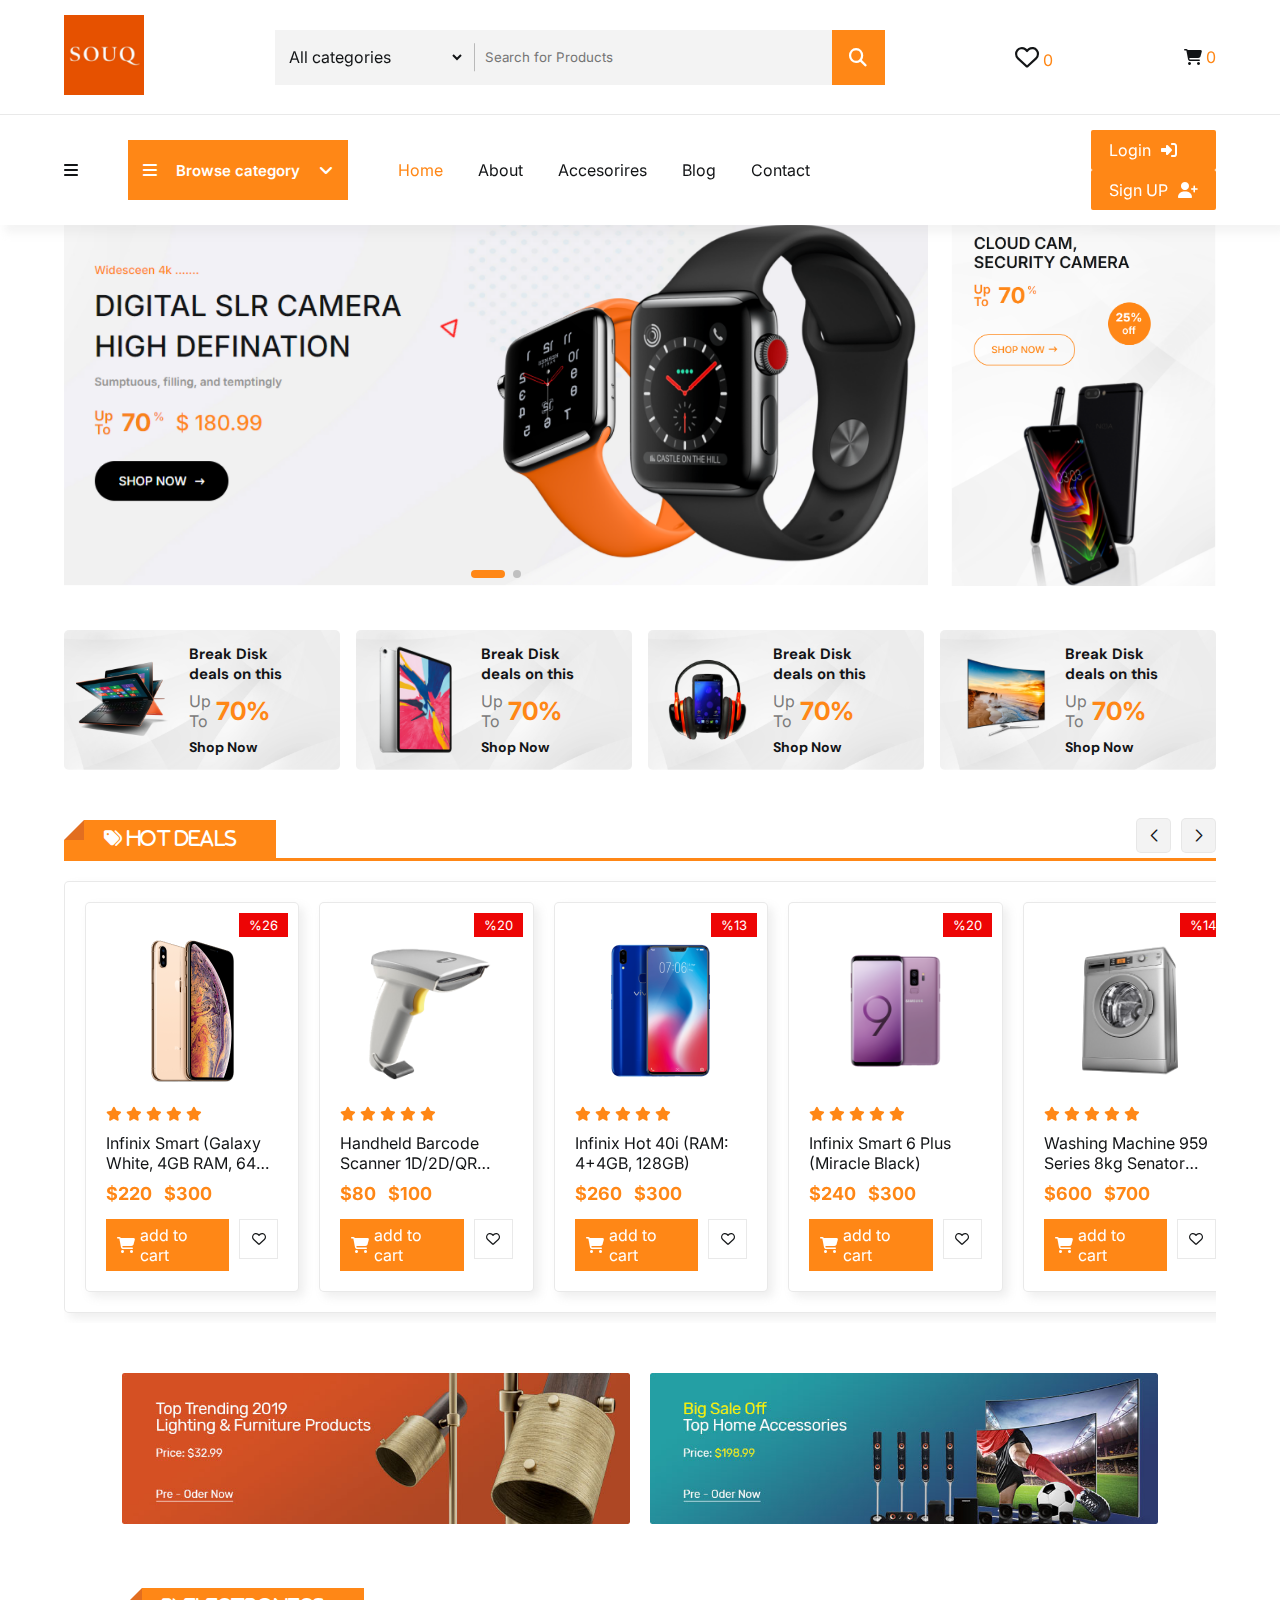
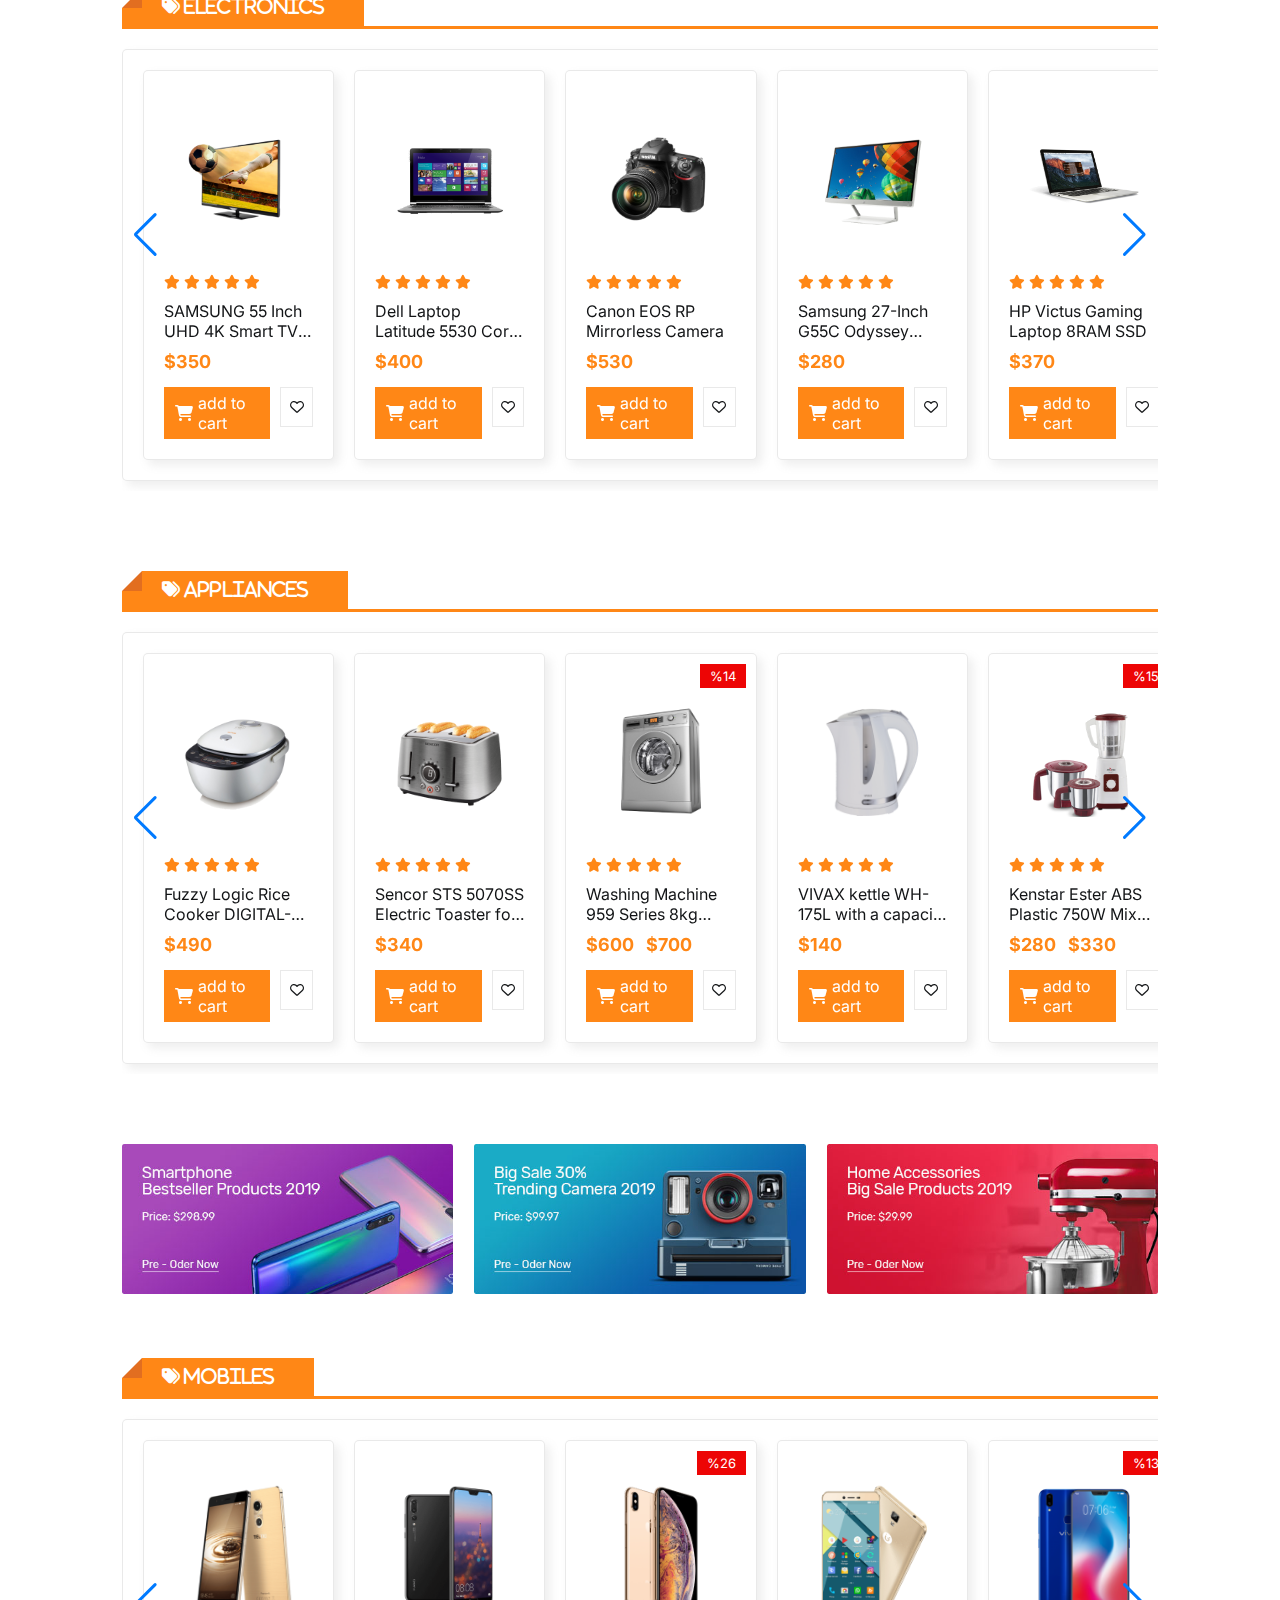
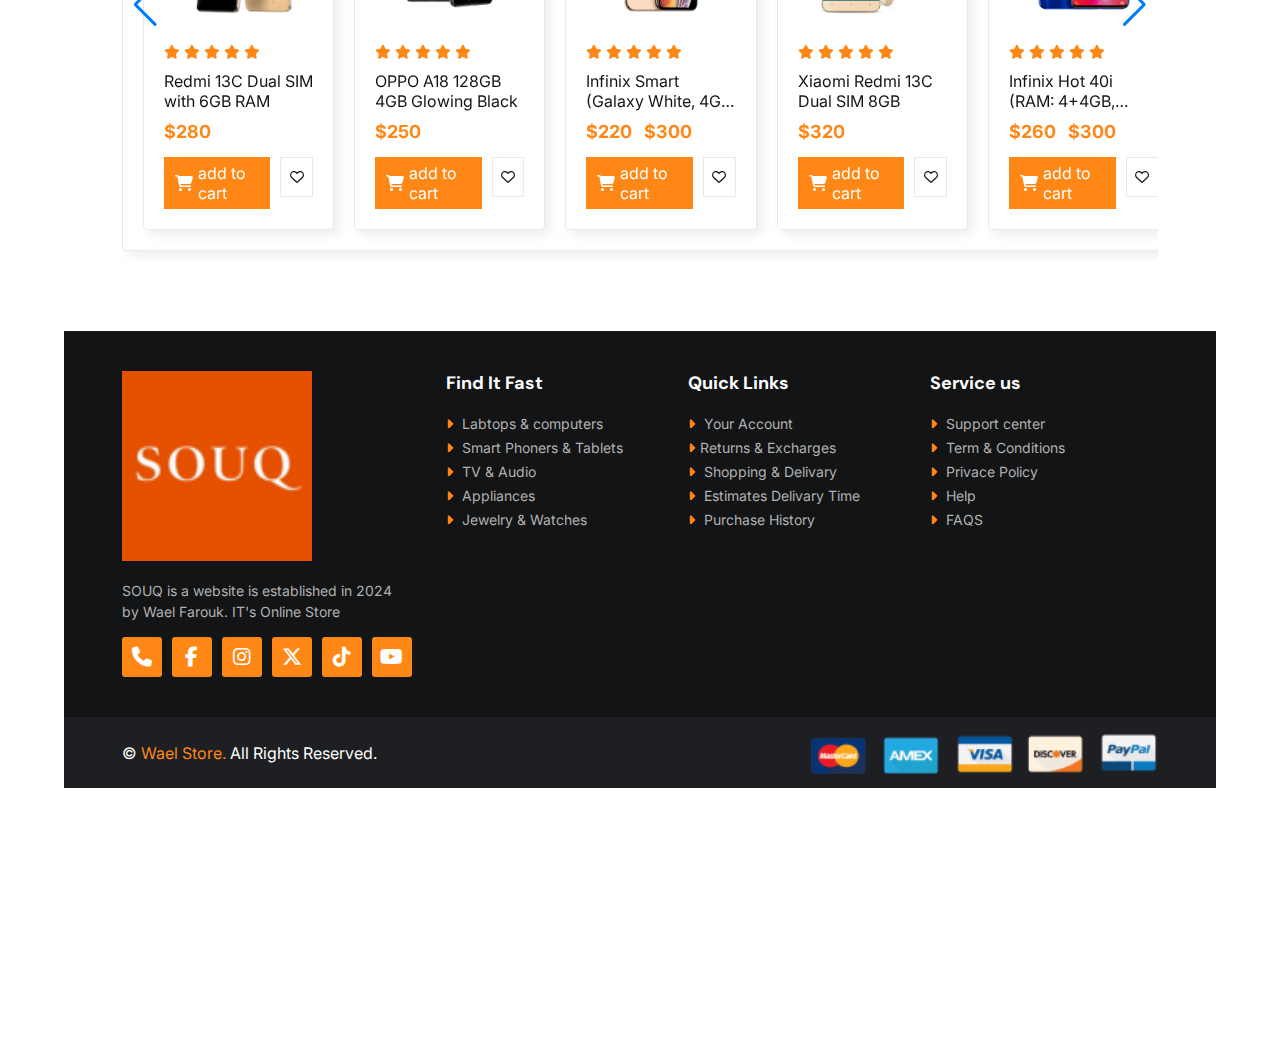
<file: index.html>
<!DOCTYPE html>
<html lang="en">
<head>
    <meta charset="UTF-8">
    <meta name="viewport" content="width=device-width, initial-scale=1.0">
    <title>Wael | online Store</title>
    
    <link rel="icon" href="favicon-32x32.png">

    <!--file css-->
    <link rel="stylesheet" href="https://cdnjs.cloudflare.com/ajax/libs/font-awesome/6.6.0/css/all.min.css">
    <link rel="stylesheet" href="https://cdn.jsdelivr.net/npm/swiper@11/swiper-bundle.min.css" />
    <link rel="stylesheet" href="Souq.css">
</head>

    
<body>

    <div class="cart">
        <div class="top_cart">
            <h3>Cart Items : <span class="Count_items_cart" >0</span> </h3>
        <span onclick="open_close_cart()" class="close_cart"><i class="fa-regular fa-circle-xmark"></i> </span>
        </div>
        <div class="items_in_cart" id="cart_items">

        

    
    
    
    </div>


    <div class="bottom_cart">
        <div class="total">
            <p>subtotal</p>
            <p class="price_cart_total">$0</p>

        </div>

        <div class="button_cart">
            <a href="#" class="btn_cart">Checkout</a>
        <span onclick="open_close_cart()" class="btn_cart trans_bg">Shop More</span>
        </div>
    </div>
    </div>


    <header>
        <div class="top_header">
            <div class="container">
                
                <a href="#" class="logo"><img src="Webp.net-resizeimage (4).png" alt="" ></a>
                <form action="" class="search_box">
                    <div class="select_box">
                        <select id="category" name="category">
                            <option value="All categories">All categories</option>
                            <option value="Electronics & digital">Electronics & digital</option>
                            <option value="phones & Tablets">phones & Tablets</option>
                            <option value="fashion & clothings">fashion & clothings</option>
                            <option value="Telivision & monitor">Telivision & monitor</option>
                            <option value="Jewelry & Watches">Jewelry & Watches</option>
                            <option value="Washing Machine">Washing Machine</option>
                            <option value="Toys & Hobbies">Toys & Hobbies</option>
                            
                        </select>
                    </div>
                    <input type="text" name="search" id="search" placeholder="Search for Products">
                <button type="submit">
                    <i class="fa-solid fa-magnifying-glass"></i></button>
                </form>
                <div class="header_icons">
                    <a href="#"><i class="fa-regular fa-heart"></i>
                    <span class="count count_favourite">0</span>
                    </a>
                </div>
                <div onclick="open_close_cart()" class="icon"><i class="fa-solid fa-cart-shopping"></i>
                    <span class="count count_item_header">0</span>

                </div>
        </div>
        <div class="bottom_header">
            <div class="container">
                <nav class="nav">
                    
                    <span onclick="open_Menu()" class="open_menu"><i class="fa-solid fa-bars"></i></span> 

                    <div class="category_nav">
                        <div onclick="Open_category_list()" class="category_btn">
                            <i class="fa-solid fa-bars"></i>
                            <p>Browse category</p>
                            <i class="fa-solid fa-angle-down"></i>
                        </div>
                    
                    <div class="category_nav_list">
                    <a href="#">Top 10 Offers</a>
                    <a href="#">Electronics & digital</a>
                    <a href="#">phones & Tablets</a>
                    <a href="#">fashion & clothings</a>
                    <a href="#">Telivision & monitor</a>
                    <a href="#">Jewelry & Watches</a>
                    <a href="#">Washing Machine</a>
                    <a href="#">Toys & Hobbies</a>
                    </div>    
                </div>
                    <div>
                    <ul class="nav_links">
                        
                        <span onclick="open_Menu()" class="close_menu"><i class="fa-regular fa-circle-xmark"></i></span>

                        <li class="active" ><a href="#" >Home</a></li>
                        <li><a href="#" >About</a></li>
                        <li><a href="#" >Accesorires</a></li>
                        <li><a href="#" >Blog</a></li>
                        <li><a href="#" >Contact</a></li>
                    </ul>
                </div>
                </nav>
                <div class="login_signup_btns">
                    <li><a href="#" class="btn" >Login<i class="fa-solid fa-right-to-bracket"></i></a></li>
                    <li><a href="#" class="btn" >Sign UP <i class="fa-solid fa-user-plus"></i></a></li>
                </div>
    </header>


<div class="slider">
    <div class="container">


        <!--swiper-->
        <div class="slide-swp">
           
                <div class="swiper-wrapper">
                  <div class="swiper-slide">
                    <a href="#"><img src="banner_home1.png"> </a>
                  </div>
                  <div class="swiper-slide">
                    <a href="#"><img src="banner_home2.png"> </a>
                  </div>

                </div>
                <div class="swiper-pagination"></div>
              
               </div>
                 <div class="banner_2">
                    <a href="#"><img src="banner_home3.png"> </a>

                </div>
            
            </div>

</div>


<div class="banners_4">
    <div class="container">
        <div class="box">
            <a href="#" class="link_btn"></a>

            <img src="banner3_1.png" alt="">
            <div class="text">
                <h5>Break Disk</h5>
                <h5>deals on this</h5>
                <div class="sale">
                    <p>Up <br> To</p>
                    <span>70%</span>
                    </div>
                    <h6>Shop Now</h6>
            </div>
            </div>
   
   

            <div class="box">
                <a href="#" class="link_btn"></a>
    
                <img src="banner3_2.png" alt="">
                <div class="text">
                    <h5>Break Disk</h5>
                    <h5>deals on this</h5>
                    <div class="sale">
                        <p>Up <br> To</p>
                        <span>70%</span>
                        </div>
                        <h6>Shop Now</h6>
                </div>
                </div>
 
                

                <div class="box">
                    <a href="#" class="link_btn"></a>
        
                    <img src="banner3_3.png" alt="">
                    <div class="text">
                        <h5>Break Disk</h5>
                        <h5>deals on this</h5>
                        <div class="sale">
                            <p>Up <br> To</p>
                            <span>70%</span>
                        </div>
                        <h6>Shop Now</h6>
                    </div>
                    </div>
    
                    <div class="box">
                        <a href="#" class="link_btn"></a>
            
                        <img src="banner3_4.png" alt="">
                        <div class="text">
                            <h5>Break Disk</h5>
                            <h5>deals on this</h5>
                            <div class="sale">
                                <p>Up <br> To</p>
                                <span>70%</span>
                                </div>

                            <h6>Shop Now</h6>
                        </div>
                        </div>
    
                </div>
</div>


<div class="slider_products slide">
    <div class="container">
        <div class="slide_product myswiper">
            <div class="top_slide">
                <h2><i class="fa-solid fa-tags"> Hot Deals</i> </h2>
            </div>
            <div class="product swiper-wrapper" id="swiper_items_sale">
            </div>
            <div class="swiper-button-next btn_swip"></div>
            <div class="swiper-button-prev btn_swip"></div>
        </div>
        
    <div class="banners">
        <div class="container">
            <div class="banners_boxs banner_2">
                <a href="#" class="box"><img src="banner_box4.jpg" alt=""> </a>
                <a href="#" class="box"><img src="banner_box5.jpg" alt=""> </a>
            </div>
        </div>
    </div>

    <div class="slider_products slide">
        <div class="container">
            <div class="slide_product myswiper">
                <div class="top_slide">
                    <h2><i class="fa-solid fa-tags"> Electronics</i> </h2>
                </div>
                <div class="product swiper-wrapper" id="swiper_elctronics">
                    </div>
                    </div>
                <div class="swiper-button-next btn_swip"></div>
                <div class="swiper-button-prev btn_swip"></div>
            </div>
            </div>

    <div class="slider_products slide">
        <div class="container">
            <div class="slide_product myswiper">
                <div class="top_slide">
                    <h2><i class="fa-solid fa-tags"> Appliances</i> </h2>
                </div>
                <div class="product swiper-wrapper" id="swiper_appliances">
                    </div>
                    </div>
                <div class="swiper-button-next btn_swip"></div>
                <div class="swiper-button-prev btn_swip"></div>
            </div>
            </div>

         <div class="banners">
            <div class="container">
                <div class="banners_boxs banner_3_img">
                    <a href="#" class="box"><img src="banner_box1.jpg" alt="" ></a>
                    <a href="#" class="box"><img src="banner_box2.jpg" alt="" ></a>
                    <a href="#" class="box"><img src="banner_box3.jpg" alt="" ></a>
                </div>
            </div>
         </div>   

    <div class="slider_products slide">
        <div class="container">
            <div class="slide_product myswiper">
                <div class="top_slide">
                    <h2><i class="fa-solid fa-tags"> Mobiles</i> </h2>
                </div>
                <div class="product swiper-wrapper" id="swiper_mobiles">
                    </div>
                    </div>
                <div class="swiper-button-next btn_swip"></div>
                <div class="swiper-button-prev btn_swip"></div>
            </div>
            </div>
            



    <footer>
        <div class="container">
            <div class="big_row">
                <img class="logo_footer" src="Webp.net-resizeimage (4).png" alt="">
            <p> SOUQ is a website is established in 2024 by Wael Farouk. IT's Online Store </p>
            <div class="icons_footer">
                <a href="#"><i class="fa-solid fa-phone"></i> </a>
                <a href="#"><i class="fa-brands fa-facebook-f"></i> </a>
                <a href="#"><i class="fa-brands fa-instagram"></i> </a>
                <a href="#"><i class="fa-brands fa-x-twitter"></i> </a>
                <a href="#"><i class="fa-brands fa-tiktok"></i> </a>
                <a href="#"><i class="fa-brands fa-youtube"></i> </a>
            </div>
            </div>

            <div class="row">
                <h4>Find It Fast</h4>

                <div class="links">
                    <a href="#"><i class="fa-solid fa-caret-right"></i> Labtops & computers </a>
                    <a href="#"><i class="fa-solid fa-caret-right"></i> Smart Phoners & Tablets </a>
                    <a href="#"><i class="fa-solid fa-caret-right"></i> TV & Audio </a>
                    <a href="#"><i class="fa-solid fa-caret-right"></i> Appliances </a>
                    <a href="#"><i class="fa-solid fa-caret-right"></i> Jewelry & Watches </a>
                </div>
            </div>
      
            <div class="row">
                <h4>Quick Links</h4>

                <div class="links">
                    <a href="#"><i class="fa-solid fa-caret-right"></i> Your Account </a>
                    <a href="#"><i class="fa-solid fa-caret-right"></i>Returns & Excharges </a>
                    <a href="#"><i class="fa-solid fa-caret-right"></i> Shopping & Delivary </a>
                    <a href="#"><i class="fa-solid fa-caret-right"></i> Estimates Delivary Time </a>
                    <a href="#"><i class="fa-solid fa-caret-right"></i> Purchase History </a>
                </div>
            </div>


            <div class="row">
                <h4>Service us</h4>

                <div class="links">
                    <a href="#"><i class="fa-solid fa-caret-right"></i> Support center </a>
                    <a href="#"><i class="fa-solid fa-caret-right"></i> Term & Conditions </a>
                    <a href="#"><i class="fa-solid fa-caret-right"></i> Privace Policy </a>
                    <a href="#"><i class="fa-solid fa-caret-right"></i> Help </a>
                    <a href="#"><i class="fa-solid fa-caret-right"></i> FAQS </a>
                </div>
            </div>
      
        </div>

        <div class="bottom_footer">
            <div class="container">
                <p>&copy; <span>Wael Store.</span> All Rights Reserved. </p>

                <div class="payment_img">
                    <img src="payment_method.png" alt="">
                </div>
            </div>
        </div>
    </footer>





    <!-- Swiper JS -->
  <script src="https://cdn.jsdelivr.net/npm/swiper@11/swiper-bundle.min.js"></script>
  <script src="swiper.js"></script>
  <script src="items_home.js"></script>
  <script src="souq.js"></script>
</body>
</html>
</file>
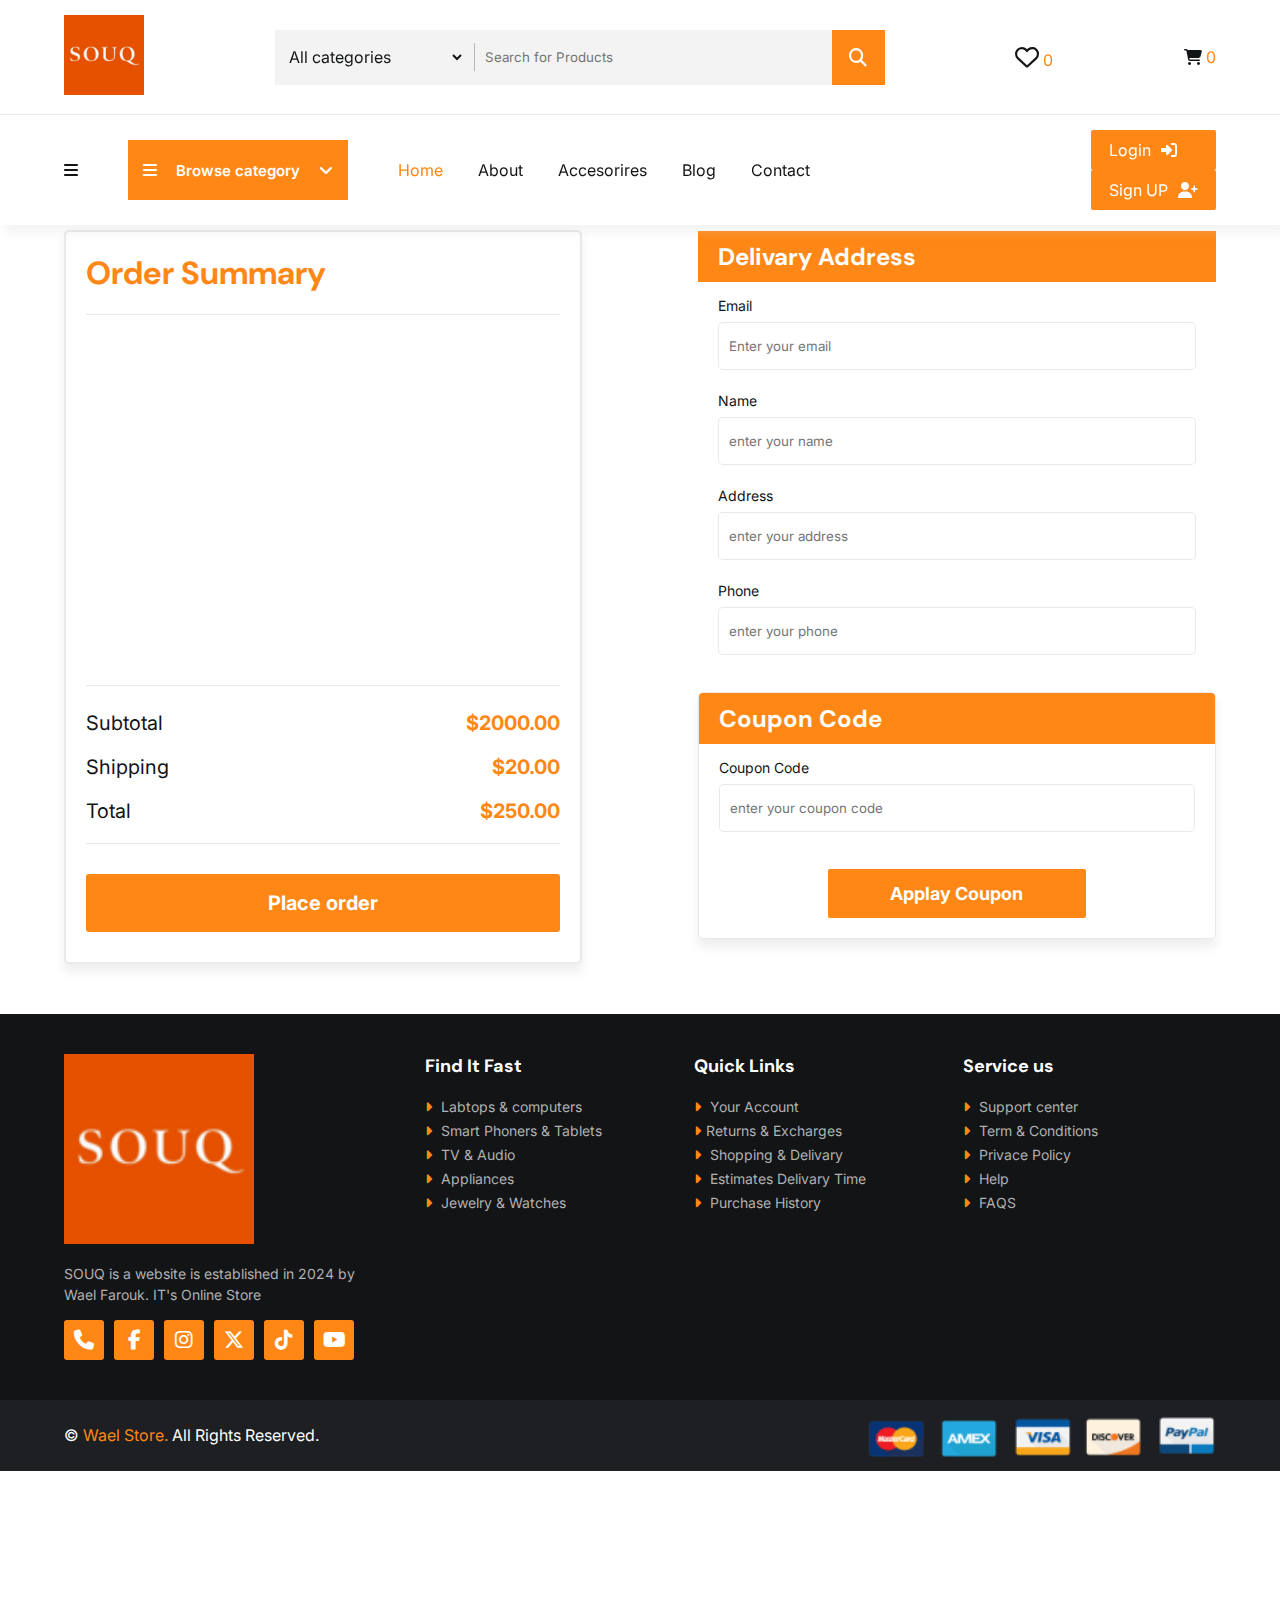
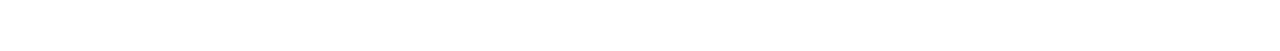
<file: checkout.html>
<!DOCTYPE html>
<html lang="en">
<head>
    <meta charset="UTF-8">
    <meta name="viewport" content="width=device-width, initial-scale=1.0">
    <title>Wael | online Store</title>
    
    <link rel="icon" href="favicon-32x32.png">

    <!--file css-->
    <link rel="stylesheet" href="https://cdnjs.cloudflare.com/ajax/libs/font-awesome/6.6.0/css/all.min.css">
    <link rel="stylesheet" href="https://cdn.jsdelivr.net/npm/swiper@11/swiper-bundle.min.css" />
    <link rel="stylesheet" href="Souq.css">
</head>

    
<body>

    <div class="cart">
        <div class="top_cart">
            <h3>Cart Items : <span class="Count_items_cart" >0</span> </h3>
        <span onclick="open_close_cart()" class="close_cart"><i class="fa-regular fa-circle-xmark"></i> </span>
        </div>
        <div class="items_in_cart" id="cart_items">

        

    
    
    
    </div>


    <div class="bottom_cart">
        <div class="total">
            <p>subtotal</p>
            <p class="price_cart_total">$0</p>

        </div>

        <div class="button_cart">
            <a href="#" class="btn_cart">Checkout</a>
        <span onclick="open_close_cart()" class="btn_cart trans_bg">Shop More</span>
        </div>
    </div>
    </div>


    <header>
        <div class="top_header">
            <div class="container">
                
                <a href="#" class="logo"><img src="Webp.net-resizeimage (4).png" alt="" ></a>
                <form action="" class="search_box">
                    <div class="select_box">
                        <select id="category" name="category">
                            <option value="All categories">All categories</option>
                            <option value="Electronics & digital">Electronics & digital</option>
                            <option value="phones & Tablets">phones & Tablets</option>
                            <option value="fashion & clothings">fashion & clothings</option>
                            <option value="Telivision & monitor">Telivision & monitor</option>
                            <option value="Jewelry & Watches">Jewelry & Watches</option>
                            <option value="Washing Machine">Washing Machine</option>
                            <option value="Toys & Hobbies">Toys & Hobbies</option>
                            
                        </select>
                    </div>
                    <input type="text" name="search" id="search" placeholder="Search for Products">
                <button type="submit">
                    <i class="fa-solid fa-magnifying-glass"></i></button>
                </form>
                <div class="header_icons">
                    <a href="#"><i class="fa-regular fa-heart"></i>
                    <span class="count count_favourite">0</span>
                    </a>
                </div>
                <div onclick="open_close_cart()" class="icon"><i class="fa-solid fa-cart-shopping"></i>
                    <span class="count count_item_header">0</span>

                </div>
        </div>
        <div class="bottom_header">
            <div class="container">
                <nav class="nav">
                    
                    <span onclick="open_Menu()" class="open_menu"><i class="fa-solid fa-bars"></i></span> 

                    <div class="category_nav">
                        <div onclick="Open_category_list()" class="category_btn">
                            <i class="fa-solid fa-bars"></i>
                            <p>Browse category</p>
                            <i class="fa-solid fa-angle-down"></i>
                        </div>
                    
                    <div class="category_nav_list">
                    <a href="#">Top 10 Offers</a>
                    <a href="#">Electronics & digital</a>
                    <a href="#">phones & Tablets</a>
                    <a href="#">fashion & clothings</a>
                    <a href="#">Telivision & monitor</a>
                    <a href="#">Jewelry & Watches</a>
                    <a href="#">Washing Machine</a>
                    <a href="#">Toys & Hobbies</a>
                    </div>    
                </div>
                    <div>
                    <ul class="nav_links">
                        
                        <span onclick="open_Menu()" class="close_menu"><i class="fa-regular fa-circle-xmark"></i></span>

                        <li class="active" ><a href="#" >Home</a></li>
                        <li><a href="#" >About</a></li>
                        <li><a href="#" >Accesorires</a></li>
                        <li><a href="#" >Blog</a></li>
                        <li><a href="#" >Contact</a></li>
                    </ul>
                </div>
                </nav>
                <div class="login_signup_btns">
                    <li><a href="#" class="btn" >Login<i class="fa-solid fa-right-to-bracket"></i></a></li>
                    <li><a href="#" class="btn" >Sign UP <i class="fa-solid fa-user-plus"></i></a></li>
                </div>
    </header>

<section class="checkout">
    <form id="form_contact" method="post" action="https://script.google.com/macros/s/AKfycbxGsddFdKinuamZaw57vu4eo7B1GpQN7WjADifUinBpmCHmRn9KRjafp5WesZHPDhqi/exec">
        
        <input type="hidden" id="items" name="items">
        <input type="hidden" id="total_Price" name="Total Price">
        <input type="hidden" id="count_Items" name="Count Items">
        
        <div class="container">
            <div class="ordersummary">
                <h1>Order Summary</h1>

                <div class="items" id="checkout_items" >


                </div>

                <div class="bottom_summary">
                    <div class="shop_table">
                        <p>Subtotal</p>
                        <span class="subtotal_checkout">$2000.00</span>
                    </div>
                    <div class="shop_table">
                        <p>Shipping</p>
                        <span class="">$20.00</span>
                    </div>
                    <div class="shop_table">
                        <p>total</p>
                        <span class="total_checkout">$250.00</span>
                    </div>

                    <div class="button_div">
                        <button type="submit">Place order</button>
                    </div>
                </div>

















            </div>
                <div class="input_info">
                <div class="address">
                    <h2>Delivary Address</h2>
                    <div class="inputs">
                            <label for="">Email</label>
                            <input type="email" placeholder="Enter your email" name="Email" required>


                            <label for="">Name</label>
                            <input type="text" placeholder="enter your name" name="Name" required>

                            <label for="">Address</label>
                            <input type="text" placeholder="enter your address" name="Address" required>

                            <label for="">Phone</label>
                            <input type="number" placeholder="enter your phone" name="Phone" required>
                    </div>
                </div>
                <div class="coupon">
                    <h2>Coupon Code</h2>
                    <div class="inputs">
                        <label for="">Coupon code</label>
                        <input type text="text"
                        placeholder="enter your coupon code">
                    </div>
                    <div class="btn_coupon">
                        <button>Applay Coupon</button>
                    </div>
                </div>
                </div>
            </div>
        </div>
    </form>
</section>


    <footer>
        <div class="container">
            <div class="big_row">
                <img class="logo_footer" src="Webp.net-resizeimage (4).png" alt="">
            <p> SOUQ is a website is established in 2024 by Wael Farouk. IT's Online Store </p>
            <div class="icons_footer">
                <a href="#"><i class="fa-solid fa-phone"></i> </a>
                <a href="#"><i class="fa-brands fa-facebook-f"></i> </a>
                <a href="#"><i class="fa-brands fa-instagram"></i> </a>
                <a href="#"><i class="fa-brands fa-x-twitter"></i> </a>
                <a href="#"><i class="fa-brands fa-tiktok"></i> </a>
                <a href="#"><i class="fa-brands fa-youtube"></i> </a>
            </div>
            </div>

            <div class="row">
                <h4>Find It Fast</h4>

                <div class="links">
                    <a href="#"><i class="fa-solid fa-caret-right"></i> Labtops & computers </a>
                    <a href="#"><i class="fa-solid fa-caret-right"></i> Smart Phoners & Tablets </a>
                    <a href="#"><i class="fa-solid fa-caret-right"></i> TV & Audio </a>
                    <a href="#"><i class="fa-solid fa-caret-right"></i> Appliances </a>
                    <a href="#"><i class="fa-solid fa-caret-right"></i> Jewelry & Watches </a>
                </div>
            </div>
      
            <div class="row">
                <h4>Quick Links</h4>

                <div class="links">
                    <a href="#"><i class="fa-solid fa-caret-right"></i> Your Account </a>
                    <a href="#"><i class="fa-solid fa-caret-right"></i>Returns & Excharges </a>
                    <a href="#"><i class="fa-solid fa-caret-right"></i> Shopping & Delivary </a>
                    <a href="#"><i class="fa-solid fa-caret-right"></i> Estimates Delivary Time </a>
                    <a href="#"><i class="fa-solid fa-caret-right"></i> Purchase History </a>
                </div>
            </div>


            <div class="row">
                <h4>Service us</h4>

                <div class="links">
                    <a href="#"><i class="fa-solid fa-caret-right"></i> Support center </a>
                    <a href="#"><i class="fa-solid fa-caret-right"></i> Term & Conditions </a>
                    <a href="#"><i class="fa-solid fa-caret-right"></i> Privace Policy </a>
                    <a href="#"><i class="fa-solid fa-caret-right"></i> Help </a>
                    <a href="#"><i class="fa-solid fa-caret-right"></i> FAQS </a>
                </div>
            </div>
      
        </div>

        <div class="bottom_footer">
            <div class="container">
                <p>&copy; <span>Wael Store.</span> All Rights Reserved. </p>

                <div class="payment_img">
                    <img src="payment_method.png" alt="">
                </div>
            </div>
        </div>
    </footer>





    <!-- Swiper JS -->
  <script src="souq.js"></script>
  <script src="submit_checkout.js"></script>
</body>
</html>
</file>
<file: Souq.css>
@import url('https://fonts.googleapis.com/css2?family=DM+Sans:ital,opsz,wght@0,9..40,100..1000;1,9..40,100..1000&family=Inter:ital,opsz,wght@0,14..32,100..900;1,14..32,100..900&family=Playwrite+GB+S:ital,wght@0,100..400;1,100..400&family=Rubik+Wet+Paint&family=Ubuntu&display=swap');

*{
    margin: 0;
    padding: 0;
    box-sizing: border-box;
    font-family: inter,sans-serif;
    list-style: none;
    text-decoration: none;
    color: var(--color_heading);
}
:root{
    --main_color:#ff8716;
    --p_color:#7b7b7b;
    --bg_color:#F3F3F3;
    --white_color:#fff;
    --color_heading:#121416;
    --border_color:#e5e5e5d5;
    --sale_color:#E51A1A;
}


body{
    padding: 180px 0;
}

span{
    color:var(--main_color);
}
p{
    color: var(--p_color);
}
h1,h2,h3,h4,h5,h6{
    color: var(--color_heading);
    font-family: "DM sans",sans-serif;
}
img{
    width: 100%;
}

input,select,button{
    border: none;
    outline:none;
}

.btn{
    display: flex;
    align-items: center;
    gap:20px;
}

.btn{
    padding: 10px 18px;
    text-transform: capitalize;
    border-radius: 2px;
    cursor: pointer;
    background: var(--main_color);
    color: var(--white_color);
    display: flex;
    gap: 10px;
    align-items: center;
    transition: 0.3s;
}

.btn i{
    color: var(--white_color);
}
.btn:hover{
    scale:1.1
}

.container{
    width: 95%;
    margin: auto;
    max-width: 1350px;
}

@media (max-width:1350px){
    .container{
        width: 90%;
    }
}
/*start header*/

header{
    background: #fff;
    position:fixed;
    top: 0;
    left:0;
    right: 0;
    box-shadow: 5px 8px 8px #d1d1d13b;
    z-index: 1000;
}


header .top_header .container{
    display: flex;
    align-items: center;
    justify-content: space-between;
    padding: 15px 0;
}
header .top_header .logo{
    width: 80px;
}

header .top_header .search_box
{
width: 610px;
display: flex;
align-items: center;
border-radius: 2px;
background: var(--bg_color);
}
header .top_header .search_box input{
    height: 55px;
    width: 400px;
    padding: 5px 15px 5px 10px;
    background: var(--bg_color);

}
header .top_header .search_box .select_box{
    position: relative;
}
header .top_header .search_box .select_box::after{
    content: '';
    position: absolute;
    top: 50%;
    right: 0;
    width: 1px;
    height: 50%;
    background: #b9b9b9;
    transform: translateY(-50%);
}
header .top_header .search_box .select_box select{
    height: 55px;
    width: 190px;
    background: var(--bg_color);
    font-size: 16px;
    cursor: pointer;
    padding-left: 10px;
    margin-right: 10px;
}
header .top_header .search_box .select option{
    font-size: 15px;
}
header .top_header .search_box button{
    height: 55px;
    width: 60px;
    background: var(--main_color);
    font-size: 18px;
    cursor: pointer;
}
header .top_header .search_box button i{
    color: var(--white_color);
}
header .top_header .header_icons{
    display: flex;
    gap:30px;
}
header .top_header .header_icons .icon{
    position: relative;
    cursor: pointer;
}
header .top_header .header_icons i{
    font-size: 24px;
}
header .top_header .header_icons .icons .count{
position: absolute;
top: -10px;
right:-10px;
width:20px;
height: 20px;
text-align: center;
line-height: 20px;
background: var(--main_color);
color: var(--white_color);
}

header .bottom_header{
    border-top: 1px solid var(--border_color);
}
header .bottom_header .container{
    display: flex;
    justify-content: space-between;
    align-items: center;
}

header .bottom_header nav{
    display: flex;
    align-items: center;
    gap:50px;
    height:60px;
}

header .bottom_header .category_nav{
    width: 220px;
    position: relative;
    height: 100%;
}
header .bottom_header .category_nav .category_btn{
    height: 100%;
    width: 100%;
    justify-content: space-between;
    display: flex;
    align-items: center;
    background: var(--main_color);
    padding: 0 15px;
    cursor: pointer;
}
header .bottom_header .category_nav .category_btn p {
    color: var(--white_color);
    font-weight: 600;
    font-size: 15px;
}

header .bottom_header .category_nav .category_btn i {
    color: var(--white_color);
}

header .bottom_header .category_nav .category_nav_list{
    position: absolute;
    top: 100%;
    width: 100%;
    left: 0;
    background:var(--white_color);
    border:1px solid #999;
    border-top: 0;
    display: flex;
    flex-direction: column;
    clip-path: polygon(0 0 , 100% 0 , 0 0 );
    transition: 0.3s ease-in-out;
}
header .bottom_header .category_nav .category_nav_list.active{
    clip-path: polygon(0 0 , 100% 0 , 100% 100% , 0 100% );
}


header .bottom_header .category_nav .category_nav_list a{
    padding: 14px 10px;
    border-bottom: 1px solid var(--border_color);
    font-size: 14px;

}

header .bottom_header .category_nav .category_nav_list a:last-child{
    border-bottom: 0;
}

header .bottom_header .category_nav .category_nav_list a:hover{
    background: #d0d0d0;
}


header .bottom_header .nav_links{
    display: flex;
    gap: 35px;
}

header .bottom_header .nav_links li a{
    color: var(--color_heading);
    transition: 0.3s;
}

header .bottom_header .nav_links  li:hover a,
header .bottom_header .nav_links  li.active a{
    color: var(--main_color);
}



/*slider*/

.slider{
    position: relative;
}
.slider .container{
    display: flex;
    justify-content: space-between;
}

.slider .banner_2{
    width:23%;
    height: 100%;
    object-fit: cover;
}
.slider .banner_2 a{
    height: 100%;
    width: 100%;
}

.slider .container .slide-swp{
    width: 75%;
    overflow: hidden;
    position: relative;
}
.swiper-wrapper{
    height: auto !important;
}
.slider .container.slide-swp .swiper-pagination span{
    background: #fff;
    opacity: 1;
}

.swiper-pagination-bullet-active{
    background: var(--main_color) !important;
    width: 34px !important;
    height: 8px !important;
    border-radius: 30px !important;
}


/*banners_4*/

.banners_4{
    margin:40px 0;
}

.banners_4 .container{
    display: flex;
    justify-content: space-between;
}
.banners_4 .container .box{
    width:24%;
    background: url(bg_banner3.jpg);
    background-size: cover;
    background-position: center;
    display: flex;
    align-items: center;
    gap:15px;
    padding:12px 10px;
    position: relative;
    border-radius: 5px;
}



.banners_4 .container .box img{
    width: 100px;
    transition: 0.3s;
}

.banners_4 .container .box:hover img{
    scale: 1.05;
}
.banners_4 .container .box h5{
    font-size: 15px;
}
.banners_4 .container .box .sale{
    display: flex;
    align-items: center;
    gap: 5px;
    margin: 7px 0;
}

.banners_4 .container .box .sale span{
    font-size: 25px;
    font-weight: bold;
}

.banners_4 .container .box h6{
    font-size: 14px;
    font-weight: bold;
}

.banners_4 .container .box .link_btn{
    position: absolute;
    width:100%;
    height: 100%;
    background: transparent;
}


/* Start Slide */

.slide{
    margin-bottom: 70px;
}
.top_slide{
    position: relative;
    margin-bottom: 20px;
    border-bottom: 3px solid var(--main_color);
}

.top_slide h2 {
    position: relative;
    text-transform: uppercase;
    background: var(--main_color);
    color: var(--white_color);
    font-size: 18px;
    padding: 10px 40px;
    gap: 10px;
    width: max-content;
    display: flex;
    align-items: center;
}

.top_slide h2::before{
    content: "";
    position: absolute;
    width: 0;
    height: 0;
    top: 0;
    z-index: 9;
    border-left: 20px solid transparent;
    background: #fff;
    left: 0;
    border-bottom: 20px solid #e26e20;
} 


.slide .container{
    position: relative;

}

.slide .container .myswiper{
    padding: 10px 0;
}

.slide .container .myswiper .btn_swip{
    position: absolute;
    top: 30px;
    right: 0;
    background: var(--bg_color);
    color: var(--color_heading);
    font-weight: bold;
    border-radius: 5px;
    height: 35px;
    width: 35px;
    border: 1px solid var(--border_color);
}

.slide .container .myswiper .btn_swip::after{
    font-size: 12px;
}

.slide .container .myswiper .btn_swip.swiper-button-prev{
    left: calc(100% - 80px);
}


.top_slide h2 i{
    color: var(--white_color);
}

/* product card style*/
.myswiper{
    overflow: hidden;
}
.product {
    background: #fff;
    padding: 20px 20px;
    box-shadow: 5px 5px 10px #94949428;
    border: 1px solid var(--border_color);
    border-radius: 5px;
}

.product .sale_present{
    position: absolute;
    top: 10px;
    right: 10px;
    z-index: 2;
    background: #ed0505;
    color: var(--white_color);
    padding: 4px 10px;
    font-size: 13px;
}

.product .img_product{
    position: relative;
    height: 180px;
    padding: 0 20px;
    display: flex;
    align-items: center;
    justify-content: center;
    transition: 0.3s;
}
.product:hover .img_product{
    scale: 1.1;
}

.product .name_product{
    margin-bottom: 10px;
    color: var(--color_heading);
    overflow: hidden;
    text-overflow: ellipsis;
    display: -webkit-box;
    -webkit-line-clamp: 2;
    -webkit-box-orient: vertical;
}

.product .name_product a:hover{
    text-decoration: underline;
}

.stars{
    margin-bottom: 10px;
}

.stars i{
    color: var(--main_color);
    font-size: 14px;
}

.price{
    display: flex;
    align-items: center;
    gap: 12px;
}

.price p{
    color: var(--main_color);
    font-weight: bold;
    font-size: 18px;
}

.price.old_price{
    color: var(--p_color);
    text-decoration: line-through;
    font-size: 13px;
    font-weight: normal;
}


.product .icons{
    display: flex;
    gap: 10px;
    margin-top: 15px;
}

.product .icons .icon_product{
    width: 40px;
    height: 40px;
    border: 1px solid var(--border_color) ;
    cursor: pointer;
    display: flex;
    justify-content: center;
    align-items: center;
    transition: 0.3s;
} 

.product .icons .icon_product:hover{
    background: var(--main_color);
}

.product .icons .icon_product i{
    font-size: 14px;
}

.product .icons .icon_product:hover i{
    color: var(--white_color);
}

.product .icons .btn_add_cart{
    background: var(--main_color);
    display: flex;
    align-items: center;
    gap: 5px;
    color: var(--white_color);
    padding: 5px 10px;
    cursor: pointer;
    transition: 0.3s;
    border: 1px solid var(--main_color);
}

.product .icons .btn_add_cart i{
    color: var(--white_color);
    pointer-events: none;
}


.product .icons .btn_add_cart.active{
    color: var(--color_heading);
    background: transparent;
    pointer-events: none;
}

.product .icons .btn_add_cart.active i{
    color: var(--main_color);
}

.product .icons .btn_add_cart:hover{
    scale: 1.05;
    background: #f47600;
}


/*banners banners 3*/

.banners{
    margin: 50px 0;
}
.banners .banners_boxs{
    display: flex;
    justify-content: space-between;
}
.banners .banners_boxs .box{
    width: 49%;
}


.banners .banners_boxs.banner_3_img .box{
  width: 32%;

}

/*start footer*/

footer{
    background: var(--color_heading);
}

footer .container{
    display: flex;
    justify-content: space-between;
    padding: 40px 0;
}

footer .container .big_row{
    width: 30%;
}

footer .container .big_row .logo_footer{
    width: 190px;
}
footer .container .big_row p{
    width: 90%;
    color: #b1b1b1;
    font-size: 14px;
    line-height: 1.5;
    margin: 15px 0;
}


footer .container .row{
    width: 22%;
}

footer .container .big_row .icons_footer{
    display: flex;
    gap: 10px;
}


footer .container .big_row .icons_footer a{
    width: 40px;
    height: 40px;
    display: flex;
    align-items: center;
    justify-content: center;
    background: var(--main_color);
    border-radius: 3px ;
    position: relative;
    top:0;
    transition: 0.3s;
}

footer .container .big_row .icons_footer a:hover{
    top:-5px;
}


footer .container .big_row .icons_footer a i{
    color: var(--white_color);
    font-size: 20px;
}


footer .container .row h4{
    color: var(--white_color);
    font-size: 18px;
    margin-bottom: 20px;
}

footer .container .row .links{
    display: flex;
    flex-direction: column;
    gap: 7px;
}

footer .container .row .links a{
    color: #b1b1b1;
    font-size: 14px;
    position: relative;
    left: 0;
    transition: 0.3s;
}

footer .container .row .links a i{
    color: var(--main_color);
    font-size: 14px;
    margin-right: 5px;
}

footer .container .row .links a:hover{
    left: 8px;
    color: var(--main_color);
}

footer .bottom_footer{
    background: #1d1f22;
}
footer .bottom_footer .container{
    align-items: center;
    padding: 5px 0;
}

footer .bottom_footer p{
    color: var(--white_color);
}
footer .bottom_footer .payment_img{
    width: 350px;
}
/*End Footer*/


/*Start cart*/

.cart {
    position: fixed;
    bottom: 0;
    right: -350px;
    top: 0;
    z-index: 1100;
    background: var(--white_color);
    border-left: 1px solid var(--border_color);
    padding: 30px;
    display: flex;
    width: 350px;
    flex-direction: column;
    justify-content: space-between;
    transition: 0.3s ease-in-out;
}

.cart.active{
    right:0;
}

.cart .top_cart{
    display: flex;
    align-items: center;
    justify-content: space-between;
}

.cart .top_cart .close_cart i{
    cursor: pointer;
    font-size: 35px;
}

.cart .top_cart h3{
    font-size: 18px;
}

.cart .top_cart h3 span{
    color: var(--color_heading);
}

.cart .items_in_cart{
    padding: 20px 0;
    border-block: 1px solid var(--border_color);
    margin-block: 20px;
    height: 100%;
    overflow-y: auto;
}

.cart .items_in_cart .items_cart{
    display: flex;
    gap: 20px;
    align-items: center;
    justify-content: center;
    height: 125px;
    border-bottom: 1px solid var(--border_color);
}

.cart .items_in_cart .items_cart:last-child{
    border-bottom: 0;
    margin-bottom: 0;
}

.cart .items_in_cart .items_cart img{
    width: 80px;
}

.cart .items_in_cart .item_cart h4{
    margin-bottom: 10px;
    font-weight: 500;
    font-size: 14px;
    overflow: hidden;
    text-overflow: ellipsis;
    display: -webkit-box;
    -webkit-line-clamp: 2;
    -webkit-box-orient: vertical;
}

.cart .items_in_cart .items_cart .delete_item i{
    font-size: 22px;
    cursor: pointer;
    transition: 0.3s;
}

.cart .items_in_cart .items_cart .delete_item i:hover{
    color: red;
}


.cart .items_in_cart .items_cart .quantity_control{
    display: flex;
    align-self: center;
    gap: 5px;
    margin-top: 5px;
}

.cart .items_in_cart .items_cart .quantity_control span{
    font-size: 18px;
    display: flex;
    justify-content: center;
    align-items: center;
    min-width: 40px;
}

.cart .items_in_cart .items_cart .quantity_control button{
    width: 27px;
    height: 27px;
    display: flex;
    align-items: center;
    justify-content: center;
    cursor: pointer;
    font-size: 20px;
    border-radius: 2px;
    border: 1px solid var(--border_color);
}

.cart .bottom_cart .total{
    display: flex;
    justify-content: space-between;
    margin-bottom: 30px;
}

.cart .bottom_cart .price_cart_total {
    color: var(--main_color);
    font-size: 20px;
}

.cart .bottom_cart .button_cart {
    display: flex;
    gap: 20px;
}

.cart .bottom_cart .button_cart .btn_cart {
    text-transform: uppercase;
    border: 2px solid var(--main_color); /* لون الحدود */
    cursor: pointer;
    border-radius: 5px; /* استدارة الحواف */
    transition: 0.3s ease-in-out;
    padding: 15px 5px; /* حجم الأزرار */
}

/* زر Checkout بخلفية برتقالية */
.cart .bottom_cart .button_cart .btn_cart:first-child {
    background-color: var(--main_color);
    color: white;
}

/* زر Shop More بخلفية شفافة */
.cart .bottom_cart .button_cart .trans_bg {
    background: transparent;
    color: var(--main_color);
}

/* تأثير hover لكل الأزرار */
.cart .bottom_cart .button_cart .btn_cart:hover {
    background-color: var(--main_color);
    color: white;
}

/* عند تمرير الماوس على زر Shop More */
.cart .bottom_cart .button_cart .trans_bg:hover {
    background-color: var(--main_color);
    color: white;
}

/*End cart*/



.close_menu{
    display: none;
}
.open_menu{
    display: block;
}



/*Start Responsive*/ 
/*  بعمل انسبكيت للصفحه علشان تعرف تظبطها وبشاور بالماوس من فوق علي الانسبيكت علي كل عنصر علشان اعرف اظبطه*/ 


@media (max-width: 1100px){
    body{
        padding-top: 240px;
    }
    header .top_header .container{
        flex-wrap: wrap;
    }
    header .top_header .search_box{
        order: 3;
        width: 80%;
        margin: 20px auto 0;

    }
    header .top_header .logo{
        width: 40px;
    }
    header .top_header .search_box select{
        width: 200px;
    }
    header .top_header .search_box input {
        width: calc(100%-200px);
    }
    header .bottom_header .nav_links{
        position: fixed;
        top: 0;
        left: -400px;
        bottom: 0;
        width: 400px;
        flex-direction: column;
        align-items: center;
        padding-top: 100px;
        border: 1px solid #b5b5b596;
        background: #fff;
        transition: 0.3s ease-in-out;
    }
    header .bottom_header .nav_links.active{
        left:0;
    }
    
    header .bottom_header .nav_links li{
    font-size: 18px;
    height: auto;
    }
    
    .close_menu{
        display: block;
        position: absolute;
        top: 30px;
        right: 30px;
        font-size: 30px;
    }
    .open_menu{
        display: block;
        font-size: 25px;
    }
    .open_menu{
        color: var(--main_color);
        border: 1px solid var(--main_color);
        height: 40px;
        width: 40px;
        text-align: center;
        line-height: 40px;
        border-radius: 3px;
    }

    header .bottom_header .category_nav{
        width: auto;
    }
    header .bottom_header .category_nav .category_btn p{
        font-size: 13px;
        margin: 0 10px;
    }
    header .bottom_header nav{
        gap: 20px;
    }

    .banners_4 .container {
        flex-wrap: wrap;
    }
    .banners_4 .container .box{
        width: 49%;
        margin-bottom: 20px;
        justify-content: space-around;
    }




}

@media (max-width:1000px){
    footer .container .big_row{
        width: 40%;
        margin-bottom: 30px;
    }
    footer .container .row{
        width: 40%;
        margin-bottom: 30px;
    }
    footer .container{
        flex-wrap: wrap;
    }
    
    
}

@media (max-width:800px){
    .top_slide h2{
        font-size: 16px;
        padding: 10px 25px;
    }
    .product .name_product{
        font-size: 14px;
    }

    .price p{
        font-size: 16px;
    } 
    .price.old_price{
        font-size: 12px;
    }
    
    .product .icons .btn_add_cart{
        font-size: 14px;
        padding: 3px 5px;
    }
    .banners .banners_boxs{
        flex-wrap: wrap;
    }
    .banners .banners_boxs .box{
        width: 100%;
        margin-bottom: 20px;
    }
    .banners .banners_boxs.banner_3_img .box{
        width: 49%;
    }
    footer .container .big_row{
        width: 40%;
        margin-bottom: 30px;
    }
    footer .container .row{
        width: 30%;
        margin-bottom: 30px;
    }
    footer .bottom_footer .container{
        flex-direction: column;
        gap:10px;
    }
    
}




@media(max-width:1000px){
    .slider .banner_2{
        display: none;
    }
    .slider .container .slide-swp{
        width: 100%;
    }
    
}


@media (max-width: 500px){
    header .bottom_header .category_nav{
        display: none;
    }
    header .top_header .search_box{
        width: 100%;
    }
    header .top_header .search_box select{
        width: 140px;
    }
    header .top_header .search_box input{
        width: calc(100% - 140px);
    }
    header .bottom_header .nav_links{
        width: 100%;
        left: -100%;
    }
    .cart{
        width: 100%;
        right:-100%
    }
    .banners_4 .container .box{
        width: 100%;
    }
    .banners_4 .container .box h5{
        font-size: 14px;
    }
    .banners_4 .container .box h6{
        font-size: 13px
    }
    .banners .banners_boxs.banner_3_img .box{
        width: 100%;
    }
    .product .icons .btn_add_cart.active{
        font-size: 13px;
    }
    .product .icons .btn_add_cart.active i{
        font-size: 14px;
    }
    footer .container .row{
        width: 100%;
    }
    footer .container .big_row{
        width: 100%;
    }
}


/*checkout page */

.checkout{
    margin: 50px 0;
}

.checkout .container{
    display: flex;
    align-items: center;
    justify-content: space-between;
}

.checkout .ordersummary{
    width: 45%;
    padding: 0 20px;
    border: 2px solid var(--border_color);
    border-radius: 5px;
    box-shadow: 0px 8px 10px #c8bfbf44 ;
}

.checkout .ordersummary h1{
    border-bottom: 1px solid var(--border_color);
    padding: 20px 0;
    margin-bottom: 20px;
    color: var(--main_color);
}

.checkout .ordersummary .items{
    height: 350px;
    overflow-y: auto;
}

.checkout .ordersummary .item_cart{
    display: flex;
    gap: 20px;
    align-items: center;
    justify-content: space-between;
    height: 125px;
    border-bottom: 1px solid;
    padding-right: 20px;
}

.checkout .ordersummary .item_cart:last-child{
    border-bottom: 0;
}


.checkout .ordersummary .item_cart .image_name{
    display: flex;
    align-items: center;
    gap: 20px;
}

.checkout .ordersummary .item_cart img{
    width: 30%;
}

.checkout .ordersummary .item_cart h4{
    margin-bottom: 10px;
    font-size: 14px;
    overflow: hidden;
    text-overflow: ellipsis;
    display: -webkit-box;
    -webkit-line-clamp: 2;
    -webkit-box-orient: vertical;
}

.checkout .ordersummary .delete_item i{
    font-size: 22px;
    cursor: pointer;
    transition: 0.3s;
}

.checkout .ordersummary .delete_item i:hover{
    color: #E51A1A;
    scale: 1.1;
}


.checkout .ordersummary .quantity_control{
    display: flex;
    align-items: center;
    gap: 5px;
    margin-top: 5px;
}


.checkout .ordersummary .quantity_control span{
    font-size: 18px;
    min-width: 40px;
    display: flex;
    justify-content: center;
    align-items: center;
    background: var(--bg_color);
    padding: 3px 0;
}

.checkout .ordersummary .quantity_control button{
    width: 27px;
    height: 27px;
    display: flex;
    align-items: center;
    justify-content: center;
    cursor: pointer;
    font-size: 20px;
    border-radius: 2px;
    border: 1px solid var(--border_color);
}



.checkout .ordersummary .bottom_summary{
    border-top: 1px solid var(--border_color);
    padding-top: 25px;
}

.checkout .ordersummary .shop_table{
    margin-bottom: 20px;
    display: flex;
    align-items: center;
    justify-content: space-between;
}

.checkout .ordersummary .shop_table p{
    font-size: 20px;
    color: var(--color_heading);
    text-transform: capitalize;
}

.checkout .ordersummary .shop_table span{
    font-weight: bold;
    font-size: 20px;
}

.checkout .ordersummary .button_div{
    border-top: 1px solid var(--border_color);
    padding: 30px 0;
}


.checkout .ordersummary .button_div button {
    width: 100%;
    background: var(--main_color);
    color: var(--white_color);
    border:2px solid var(--main_color);
    padding:15px 0;
    outline: none;
    border-radius: 3px;
    font-size: 20px;
    font-weight: bold;
    cursor: pointer;
    transition: 0.3s ease-in-out;
}


.checkout .ordersummary .button_div button:hover{
    background: transparent;
    color: var(--main_color);
}


.checkout .input_info{
    width: 45%;
}

.checkout .input_info h2{
    padding: 10px 20px;
    background: var(--main_color);
    text-transform: capitalize;
    color: var(--white_color);
}

.checkout .input_info address,
.checkout .input_info .coupon{
    margin-bottom: 25px ;
    border-radius: 5px;
    overflow: hidden;
    border: 1px solid var(--border_color);
    box-shadow: 0px 8px 10px #c0bfbf44;
}

.checkout .input_info .coupon .btn_coupon{
    text-align: center;
    padding-bottom: 20px;
}

.checkout .input_info .coupon .btn_coupon button{
    width: 50%;
    background: var(--main_color);
    color: var(--white_color);
    border: 2px solid var(--main_color);
    padding: 12px 0;
    outline: none;
    border-radius: 2px;
    font-size: 18px;
    font-weight: bold;
    cursor: pointer;
    transition: 0.3s ease-in-out;
}

.checkout .input_info .coupon .btn_coupon button:hover{
    background: transparent;
    color: var(--main_color);
}

.checkout .input_info .inputs{
    display: flex;
    flex-direction: column;
    padding: 15px 20px;
}

.checkout .input_info .inputs label{
    color: var(--color_heading);
    font-size: 14px;
    text-transform: capitalize;
}


.checkout .input_info .inputs input{
    margin: 8px 0 22px;
    padding: 15px 10px;
    outline: none;
    border: 1px solid var(--border_color);
    border-radius: 5px;
    transition: 0.3s;
}

.checkout .input_info .inputs input:focus{
    border-color: var(--main_color);
}


/* Responsive check out page */

@media (max-width : 1000px){
    .checkout .container{
        flex-direction: column;
        gap: 50px;
    }
    .checkout .ordersummary,
    .checkout .input_info{
        width: 80%;
    }
}
@media (max-width : 500px){
    .checkout .container{
        flex-direction: column;
        gap: 50px;
    }
    .checkout .ordersummary,
    .checkout .input_info{
        width: 100%;
    }
    .checkout .input_info h2{
        font-size: 20px;
    }
}
</file>
